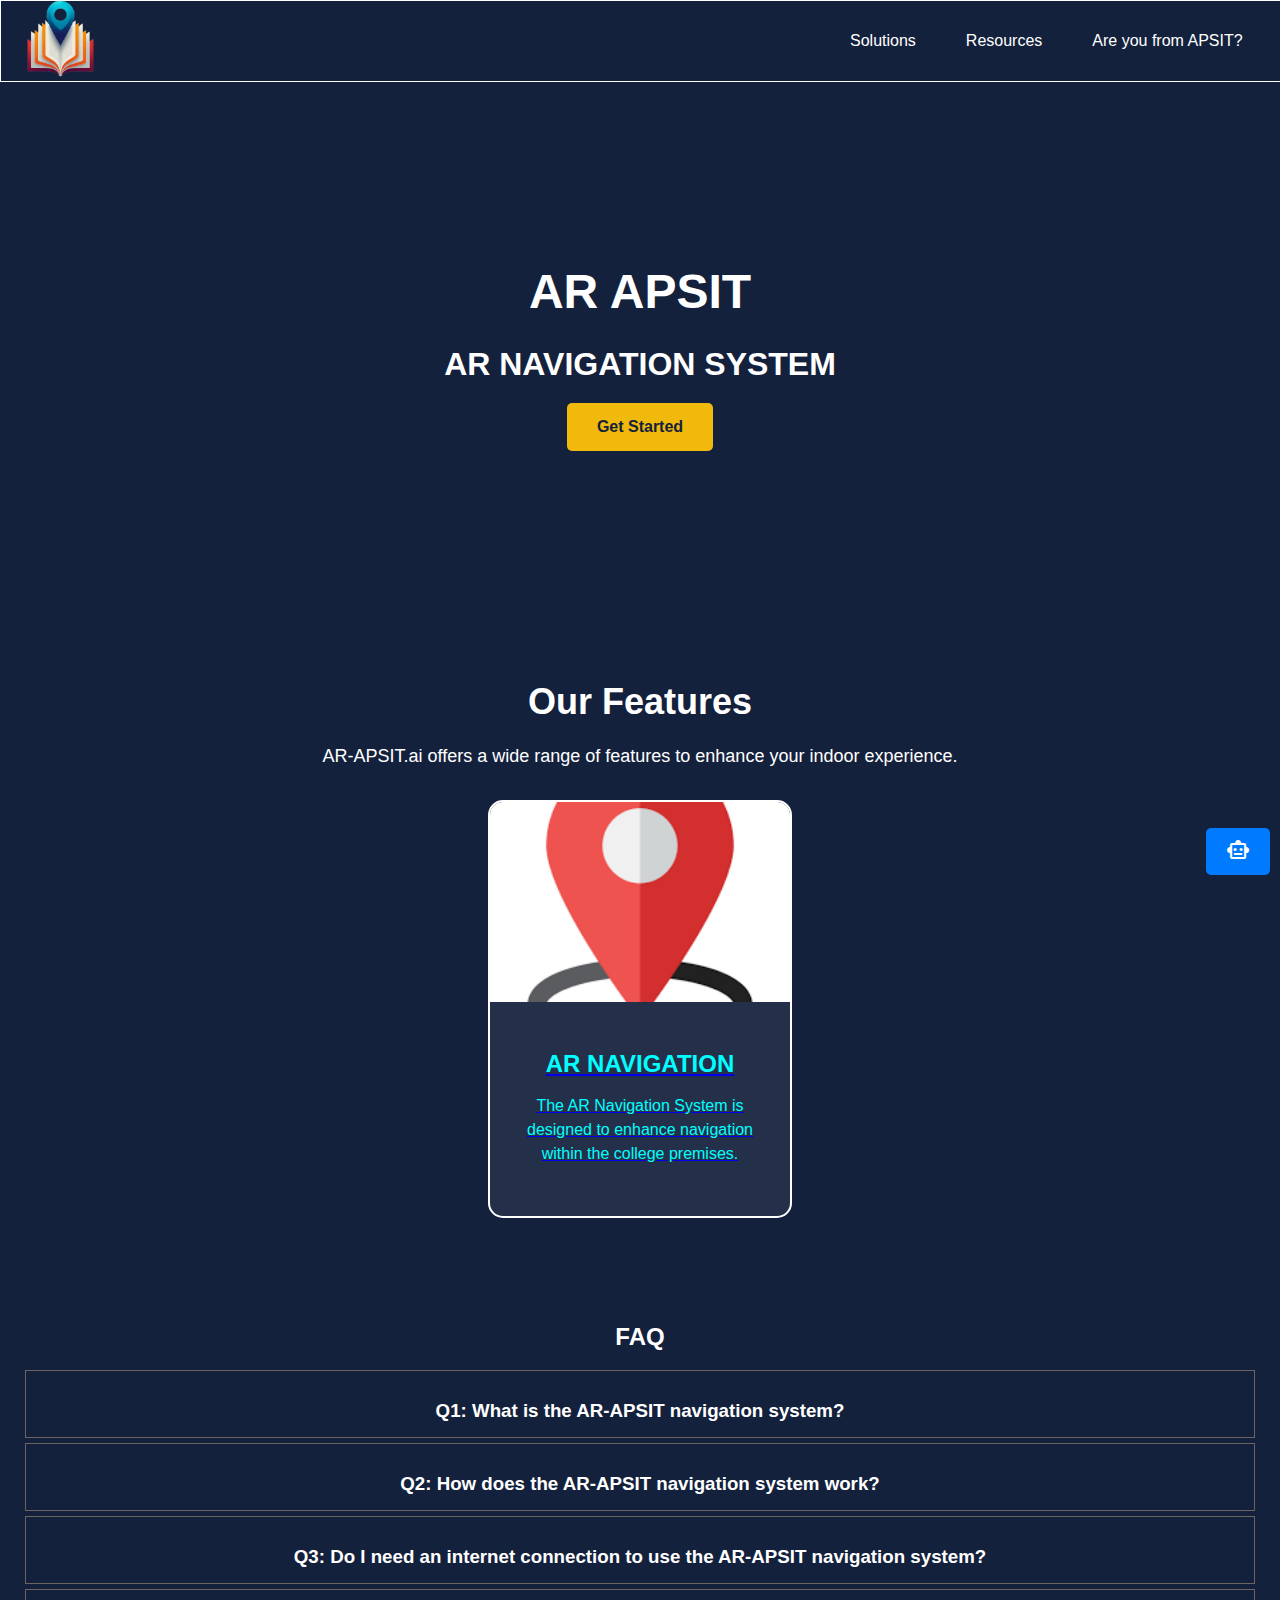
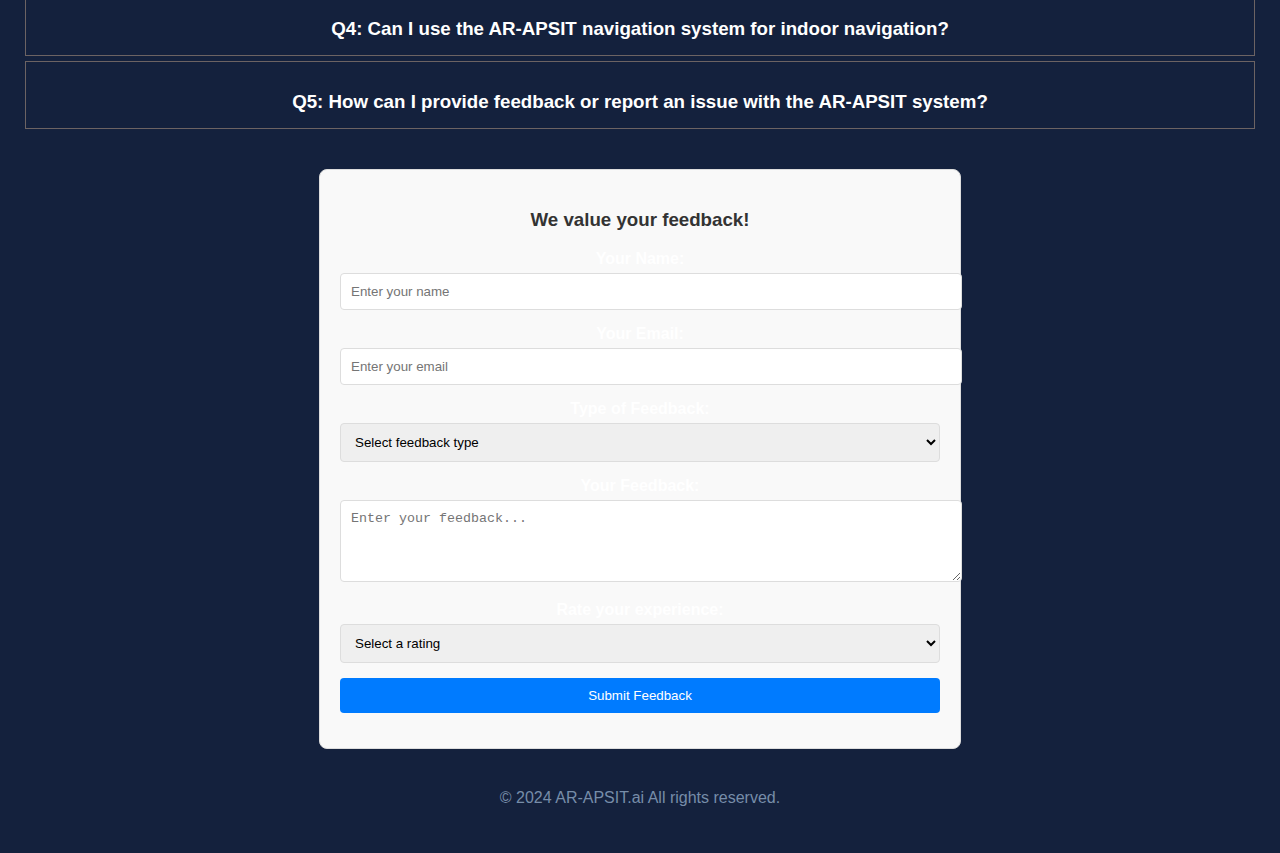
<file: dashboard.html>
<!DOCTYPE html>
<html lang="en">

<head>
  <meta charset="UTF-8">
  <meta name="viewport" content="width=device-width, initial-scale=1.0">
  <title>Dashboard</title>
  <link rel="stylesheet" href="style.css">
  <link rel="stylesheet"
    href="https://fonts.googleapis.com/css2?family=Material+Symbols+Outlined:opsz,wght,FILL,GRAD@24,400,0,0" />
  <script src="https://ajax.googleapis.com/ajax/libs/jquery/3.5.1/jquery.min.js"></script>
</head>

<body>
  <section class="section0">
    <header>
      <div class="logo">
        <a href="/" target="_blank">
          <img src="apsit.png" alt="ailogo" style="cursor: pointer;">
        </a>
      </div>
      <nav>
        <ul class="nav">
          <li>Solutions
            <ul type="none">
              <li><a href="#">Overview</a></li>
              <li><a href="#">IndoorMaps</a></li>
            </ul>
          </li>
          <li>Resources
            <ul type="none">
              <li><a href="#" onclick="scrollToFaq()">FAQ</a></li>
              <li><a href="#">Community</a></li>
              <li><a href="#">Tutorials</a></li>
            </ul>
          </li>
          <li>
            <a href="#" id="logout-btn" style="display: none;" onclick="logout()">Logout</a>
            <a href="/signin.html" id="profile-btn">Are you from APSIT?</a>
          </li>
        </ul>
      </nav>
    </header>


    <section class="section1">
      <h1>AR APSIT</h1>
      <h2>AR NAVIGATION SYSTEM</h2>
      <a href="#" class="button" onclick="scrollToFeatures()">Get Started</a>
    </section>
  </section>

  <section class="section2" id="features">
    <h2>Our Features</h2>
    <p>AR-APSIT.ai offers a wide range of features to enhance your indoor experience.</p>

    <div class="container">
      <!-- AR Navigation feature available to all -->
      <a href="ar://" class="feature-block">
        <div class="feature-image">
          <img src="ar.png" alt="ar">
        </div>
        <div class="feature-details">
          <h3>AR NAVIGATION</h3>
          <p>The AR Navigation System is designed to enhance navigation within the college premises.</p>
        </div>
      </a>

      <!-- APSIT-Wiki link shown only to authenticated users -->
      <div id="wiki-feature" class="feature-block" style="display: none;">
        <a href="https://apsitwiki.onrender.com" target="_blank" id="wiki-link">
          <div class="feature-image">
            <img src="bookicon.png" alt="apsitwiki">
          </div>
          <div class="feature-details">
            <h3>APSIT-WIKI</h3>
            <p>APSITwiki is an online platform dedicated to providing academic resources for APSIT students.</p>
          </div>
        </a>
      </div>
    </div>

    <button id="chatbot-toggler" class="toggle-btn"><span class="material-symbols-outlined">
        smart_toy
      </span></button>

    <div class="chatbot-container" id="chatbot-container" style="display: none;">
      <div class="chat-header">
        <h2>AR ChatBot</h2>
        <span class="close-btn" id="close-btn">&times;</span>
      </div>
      <div class="chat-body">
        <ul id="chatbox" class="chat-messages"></ul>
        <div class="recommended-topics">
          <div class="recommended-header">
            <h4>Recommended Topics</h4>
            <button id="refresh-btn" class="refresh-icon">&#x21bb;</button>
          </div>
          <ul id="recommended-questions">
            <!-- Initial questions will be populated by JavaScript -->
          </ul>
        </div>
      </div>
      <div class="chat-footer">
        <input type="text" id="user-message" placeholder="Ask a question...">
        <button id="send-btn"><span class="material-symbols-outlined">
            send
          </span></button>
      </div>
    </div>
  </section>


  <footer class="footer">
    <div class="faq-container" id="faq">
      <h2 class="wp-block-heading has-text-align-center"><strong>FAQ</strong></h2>
      <div class="faq-item">
        <h3 class="faq-question">Q1: What is the AR-APSIT navigation system?</h3>
        <div class="faq-answer">A1: The AR-APSIT navigation system is an augmented reality solution designed to enhance
          navigation experiences in various environments, including urban areas, indoor spaces, and outdoor settings. It
          provides real-time directions and information overlaid onto the user's view.
        </div>
      </div>
      <div class="faq-item">
        <h3 class="faq-question">Q2: How does the AR-APSIT navigation system work?</h3>
        <div class="faq-answer">A2: The system uses a combination of GPS, sensors, and augmented reality technology to
          provide navigation instructions. Users can view directions on their device screens, which are overlaid onto
          their real-world surroundings.
        </div>
      </div>
      <div class="faq-item">
        <h3 class="faq-question">Q3: Do I need an internet connection to use the AR-APSIT navigation system?</h3>
        <div class="faq-answer">A3: While an internet connection is helpful for real-time data and updates, the system
          can function with pre-downloaded maps and data, allowing offline navigation in limited scenarios.
        </div>
      </div>

      <div class="faq-item">
        <h3 class="faq-question">Q4: Can I use the AR-APSIT navigation system for indoor navigation?</h3>
        <div class="faq-answer">A4: Yes, the AR-APSIT system is designed for both indoor and outdoor navigation,
          utilizing augmented reality to help users find their way in complex indoor environments like malls, airports,
          and museums.
        </div>
      </div>

      <div class="faq-item">
        <h3 class="faq-question">Q5: How can I provide feedback or report an issue with the AR-APSIT system?</h3>
        <div class="faq-answer">A5: Users can provide feedback or report issues through the app's feedback section or by
          contacting customer support directly. We appreciate your input to help improve the system!</div>
      </div>
    </div>

    <!-- Feedback Form at the bottom of the page -->
    <div class="feedback-container">
      <h3>We value your feedback!</h3>
      <form id="feedback-form">
        <div class="form-group">
          <label for="name">Your Name:</label>
          <input type="text" id="name" name="name" placeholder="Enter your name" required>
        </div>
        <div class="form-group">
          <label for="email">Your Email:</label>
          <input type="email" id="email" name="email" placeholder="Enter your email" required>
        </div>
        <div class="form-group">
          <label for="feedback-type">Type of Feedback:</label>
          <select id="feedback-type" name="feedback-type" required>
            <option value="">Select feedback type</option>
            <option value="Suggestion">Suggestion</option>
            <option value="Complaint">Complaint</option>
            <option value="Compliment">Compliment</option>
            <option value="Other">Other</option>
          </select>
        </div>
        <div class="form-group">
          <label for="feedback">Your Feedback:</label>
          <textarea id="feedback" name="feedback" rows="4" placeholder="Enter your feedback..." required></textarea>
        </div>
        <div class="form-group">
          <label for="rating">Rate your experience:</label>
          <select id="rating" name="rating" required>
            <option value="">Select a rating</option>
            <option value="1">1 - Poor</option>
            <option value="2">2 - Fair</option>
            <option value="3">3 - Good</option>
            <option value="4">4 - Very Good</option>
            <option value="5">5 - Excellent</option>
          </select>
        </div>
        <button type="submit" class="submit-btn">Submit Feedback</button>
      </form>
      <div id="feedback-message"></div>
    </div>


    <p>&copy; 2024 AR-APSIT.ai All rights reserved.</p>
  </footer>

  <script>
    // Check if the user is authenticated
    const session = window.localStorage.getItem("session");

    if (session) {
      document.getElementById('wiki-feature').style.display = 'block'; // Show APSIT-Wiki if authenticated
      document.getElementById('logout-btn').style.display = 'block';   // Show logout button
      document.getElementById('profile-btn').style.display = 'none';   // Hide "Are you from APSIT?"
    } else {
      document.getElementById('wiki-feature').style.display = 'none'; // Hide APSIT-Wiki if not authenticated
      document.getElementById('logout-btn').style.display = 'none';   // Hide logout button
      document.getElementById('profile-btn').style.display = 'block'; // Show "Are you from APSIT?"
    }

    // Function to handle logout
    function logout() {
      // Clear the session from local storage
      window.localStorage.removeItem("session");

      // Redirect the user to signin.html
      window.location.href = "/signin.html";
    }

    // Toggle the chatbot visibility
    function toggleChatbot() {
      const chatbox = document.getElementById("chatbox");
      chatbox.style.display = chatbox.style.display === "none" ? "flex" : "none";
    }

    // Smooth scroll to the Features section
    // Smooth scroll to the Features section
    function scrollToFeatures() {
      const featuresSection = document.getElementById("features");
      featuresSection.scrollIntoView({
        behavior: "smooth",
        block: "center",
      });
      // Adjust the scroll position after smooth scrolling
      setTimeout(() => {
        window.scrollBy(0, 0); // You can adjust the offset if necessary
      }, 500); // Delay to match the smooth scrolling duration
    }
    // Smooth scroll to the FAQ section
    function scrollToFaq() {
      const faqSection = document.getElementById("faq");
      faqSection.scrollIntoView({
        behavior: "smooth",
        block: "center",
      });
      // Adjust the scroll position after smooth scrolling
      setTimeout(() => {
        window.scrollBy(0, 75); // Adjust 75 to a higher or lower number as needed
      }, 500); // Delay to match the smooth scrolling duration
    }

    const chatbox = document.getElementById("chatbox");
    const userMessageElement = document.getElementById("user-message");
    const sendBtn = document.getElementById("send-btn");
    const recommendedQuestions = document.getElementById("recommended-questions");
    const chatbotContainer = document.getElementById("chatbot-container");
    const chatbotToggler = document.getElementById("chatbot-toggler");
    const closeBtn = document.getElementById("close-btn");
    const refreshBtn = document.getElementById("refresh-btn");

    const questionsSet = [
      [
        "How to start navigation",
        "nearest restrooms",
        "find the main entrance",

      ],
      [
        "time to reach my destination",
        "way to the cafeteria",
        "shortcut to the library",

      ],
      [
        "is there an elevator nearby",
        "help finding the conference room",
        "landmarks near me",
      ],
    ];

    // Function to render recommended questions
    const renderQuestions = () => {
      recommendedQuestions.innerHTML = "";
      const randomSet =
        questionsSet[Math.floor(Math.random() * questionsSet.length)];
      randomSet.forEach((question) => {
        const listItem = document.createElement("li");
        listItem.textContent = question;
        listItem.addEventListener("click", () => sendMessage(question));
        recommendedQuestions.appendChild(listItem);
      });
    };

    // Function to send a message and receive a response
    const sendMessage = (message) => {
      if (!message) return;

      // Add user's message to chat
      const outgoingChat = document.createElement("li");
      outgoingChat.classList.add("chat", "outgoing");
      outgoingChat.innerHTML = `<p>${message}</p>`;
      chatbox.appendChild(outgoingChat);

      // Simulate bot response
      const incomingChat = document.createElement("li");
      incomingChat.classList.add("chat", "incoming");
      incomingChat.innerHTML = `<p>Let me check that for you...</p>`;
      chatbox.appendChild(incomingChat);

      chatbox.scrollTop = chatbox.scrollHeight;

      // Simulated delay for response
      setTimeout(() => {
        const botResponse = generateBotResponse(message);
        incomingChat.querySelector("p").textContent = botResponse;
      }, 1000);
    };

    // Function to generate bot responses
    const generateBotResponse = (message) => {
      const responses = {
        "start navigation":
          "To start navigation, please enter your current location and your destination.",
        "nearest restrooms":
          "Sure! Please allow me access to your current location, and I'll show you the nearest restrooms.",
        "find the main entrance":
          "The main entrance is marked with a large blue arrow in the AR view. Just follow the arrow to reach the main entrance.",
        "landmarks near me":
          "I can help with that! Let me access your location to show nearby landmarks on your AR view.",
        "time to reach my destination":
          "Based on your current location and the destination, it should take approximately 10 minutes on foot.",
        "shortcut to the library":
          "Yes, there is a shortcut. Follow the highlighted path in your AR view to take the quickest route to the library.",
        "way to the cafeteria":
          "Sure! Follow the green path in your AR view to reach the cafeteria.",
        "help finding the conference room":
          "No problem! Just enter the name or number of the conference room, and I will guide you there.",
        "find a charging station":
          "There are charging stations located throughout the building. Let me show them in your AR view.",
        "is there an elevator nearby":
          "Yes, there's an elevator close to you. Follow the yellow path in your AR view to reach it.",
        // Additional responses can be added as needed
      };
      return (
        responses[message] || "Sorry, I do not have information on that topic."
      );
    };

    // Event listener for send button
    sendBtn.addEventListener("click", () => {
      const userMessage = userMessageElement.value.trim();
      sendMessage(userMessage);
      userMessageElement.value = "";
    });

    // Allow Enter key to send message
    userMessageElement.addEventListener("keypress", (e) => {
      if (e.key === "Enter" && !e.shiftKey) {
        e.preventDefault();
        sendBtn.click();
      }
    });

    // Toggle chatbot display
    chatbotToggler.addEventListener("click", () => {
      chatbotContainer.style.display =
        chatbotContainer.style.display === "none" ? "block" : "none";
    });

    // Close chatbot when close button is clicked
    closeBtn.addEventListener("click", () => {
      chatbotContainer.style.display = "none";
    });

    // Refresh recommended questions when refresh icon is clicked
    refreshBtn.addEventListener("click", renderQuestions);
    // Initial render of questions
    renderQuestions();

    jQuery(document).ready(function () {
      jQuery('.faq-question').click(function () {
        jQuery(this).next('.faq-answer').toggle();
      });
    });

    const feedbackForm = document.getElementById('feedback-form');
    const feedbackMessage = document.getElementById('feedback-message');

    feedbackForm.addEventListener('submit', function (e) {
      e.preventDefault();

      const name = document.getElementById('name').value.trim();
      const email = document.getElementById('email').value.trim();
      const feedbackType = document.getElementById('feedback-type').value;
      const feedbackText = document.getElementById('feedback').value.trim();
      const rating = document.getElementById('rating').value;

      if (name && email && feedbackType && feedbackText && rating) {
        // Simulate form submission
        feedbackMessage.textContent = 'Thank you for your feedback, ' + name + '!';
        feedbackMessage.style.color = 'green';

        // Optionally send the feedback to a server via an API (uncomment to use)
        // submitFeedback(name, email, feedbackType, feedbackText, rating);

        // Reset the form
        feedbackForm.reset();
      } else {
        feedbackMessage.textContent = 'Please fill in all fields!';
        feedbackMessage.style.color = 'red';
      }
    });

    // Function to handle API submission (Optional)
    function submitFeedback(name, email, feedbackType, feedbackText, rating) {
      const data = {
        name: name,
        email: email,
        feedbackType: feedbackType,
        feedback: feedbackText,
        rating: rating
      };

      fetch('/submit-feedback', {
        method: 'POST',
        headers: {
          'Content-Type': 'application/json'
        },
        body: JSON.stringify(data)
      })
        .then(response => response.json())
        .then(data => {
          feedbackMessage.textContent = 'Thank you for your feedback!';
          feedbackMessage.style.color = 'green';
          feedbackForm.reset();
        })
        .catch(error => {
          feedbackMessage.textContent = 'Error submitting feedback. Please try again later.';
          feedbackMessage.style.color = 'red';
        });
    }

  </script>

</body>

</html>
</file>
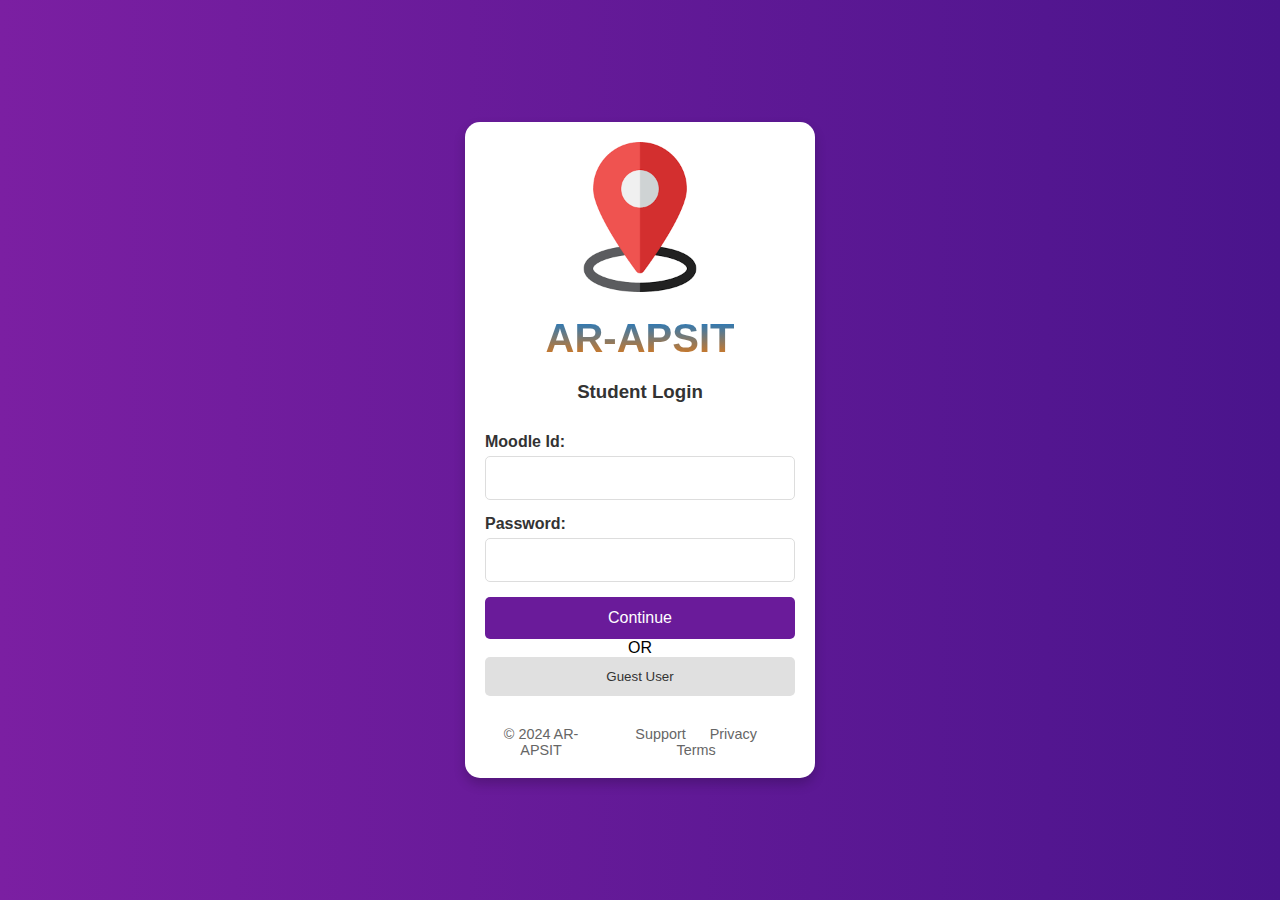
<file: signin.html>
<!DOCTYPE html>
<html lang="en">

<head>
    <meta charset="UTF-8">
    <meta http-equiv="X-UA-Compatible" content="IE=edge">
    <meta name="viewport" content="width=device-width, initial-scale=1.0">
    <link rel="stylesheet" href="signin.css">
    <title>Sign in to AR-APSIT</title>
</head>

<body>
    <div class="container">
        <div class="form-container">
            <img src="ar.png" alt="Logo" class="logo">
            <strong>
                <p id="para">AR-APSIT</p>
            </strong>
            <h3 id="h3">Student Login</h3>

            <form id="signin-form">
                <label for="MoodleId">Moodle Id:</label>
                <input type="text" id="MoodleId" name="MoodleId" required>

                <label for="Password">Password:</label>
                <input type="password" id="Password" name="Password" required>
                <!-- Continue Button for Authenticated User -->
                <button type="submit" class="continue-btn">Continue</button>
                <p>OR</p>

                <!-- Guest User Button -->
                <button type="button" id="guest-user-btn">Guest User</button>

            </form>

            <div id="error-message" style="color: red;"></div> <!-- Error message display -->
        </div>
        <footer>
            <p>&copy; 2024 AR-APSIT</p>
            <div class="footer-links">
                <a href="#">Support</a>
                <a href="#">Privacy</a>
                <a href="#">Terms</a>
            </div>
        </footer>
    </div>

    <script>
        // Add event listener for Guest User button
        document.getElementById('guest-user-btn').addEventListener('click', function () {
            // Redirect to dashboard page as a guest
            window.localStorage.removeItem("session"); // Ensure no session for guest users
            window.location.href = 'dashboard.html'; // Redirect to dashboard
        });

        document.getElementById('signin-form').addEventListener('submit', async function (event) {
            event.preventDefault(); // Prevent default form submission
            console.log('Form is being submitted'); // Debugging log

            // Get values from the form fields
            const MoodleId = document.getElementById('MoodleId').value;
            const Password = document.getElementById('Password').value;

            // Check if both fields are filled
            if (!MoodleId || !Password) {
                console.error('MoodleId or password field is missing in the form.');
                document.getElementById('error-message').innerText = 'Please fill in both fields.';
                return; // Exit the function if fields are missing
            }

            try {
                const response = await fetch('http://localhost:3000/login', {
                    method: 'POST',
                    headers: {
                        'Content-Type': 'application/json'
                    },
                    body: JSON.stringify({ MoodleId, Password }),
                    credentials: 'include' // Important for sending cookies
                });

                const result = await response.json();
                if (result.success) {
                    window.localStorage.setItem("session", true); // Store user session in localStorage
                    window.location.href = '/'; // Redirect on successful login
                } else {
                    console.error(result.message);
                    document.getElementById('error-message').innerText = result.message; // Show error message to the user
                }

            } catch (error) {
                console.error('Error during login:', error);
                document.getElementById('error-message').innerText = 'An error occurred during login. Please try again.'; // General error message
            }
        });
    </script>
</body>

</html>
</file>
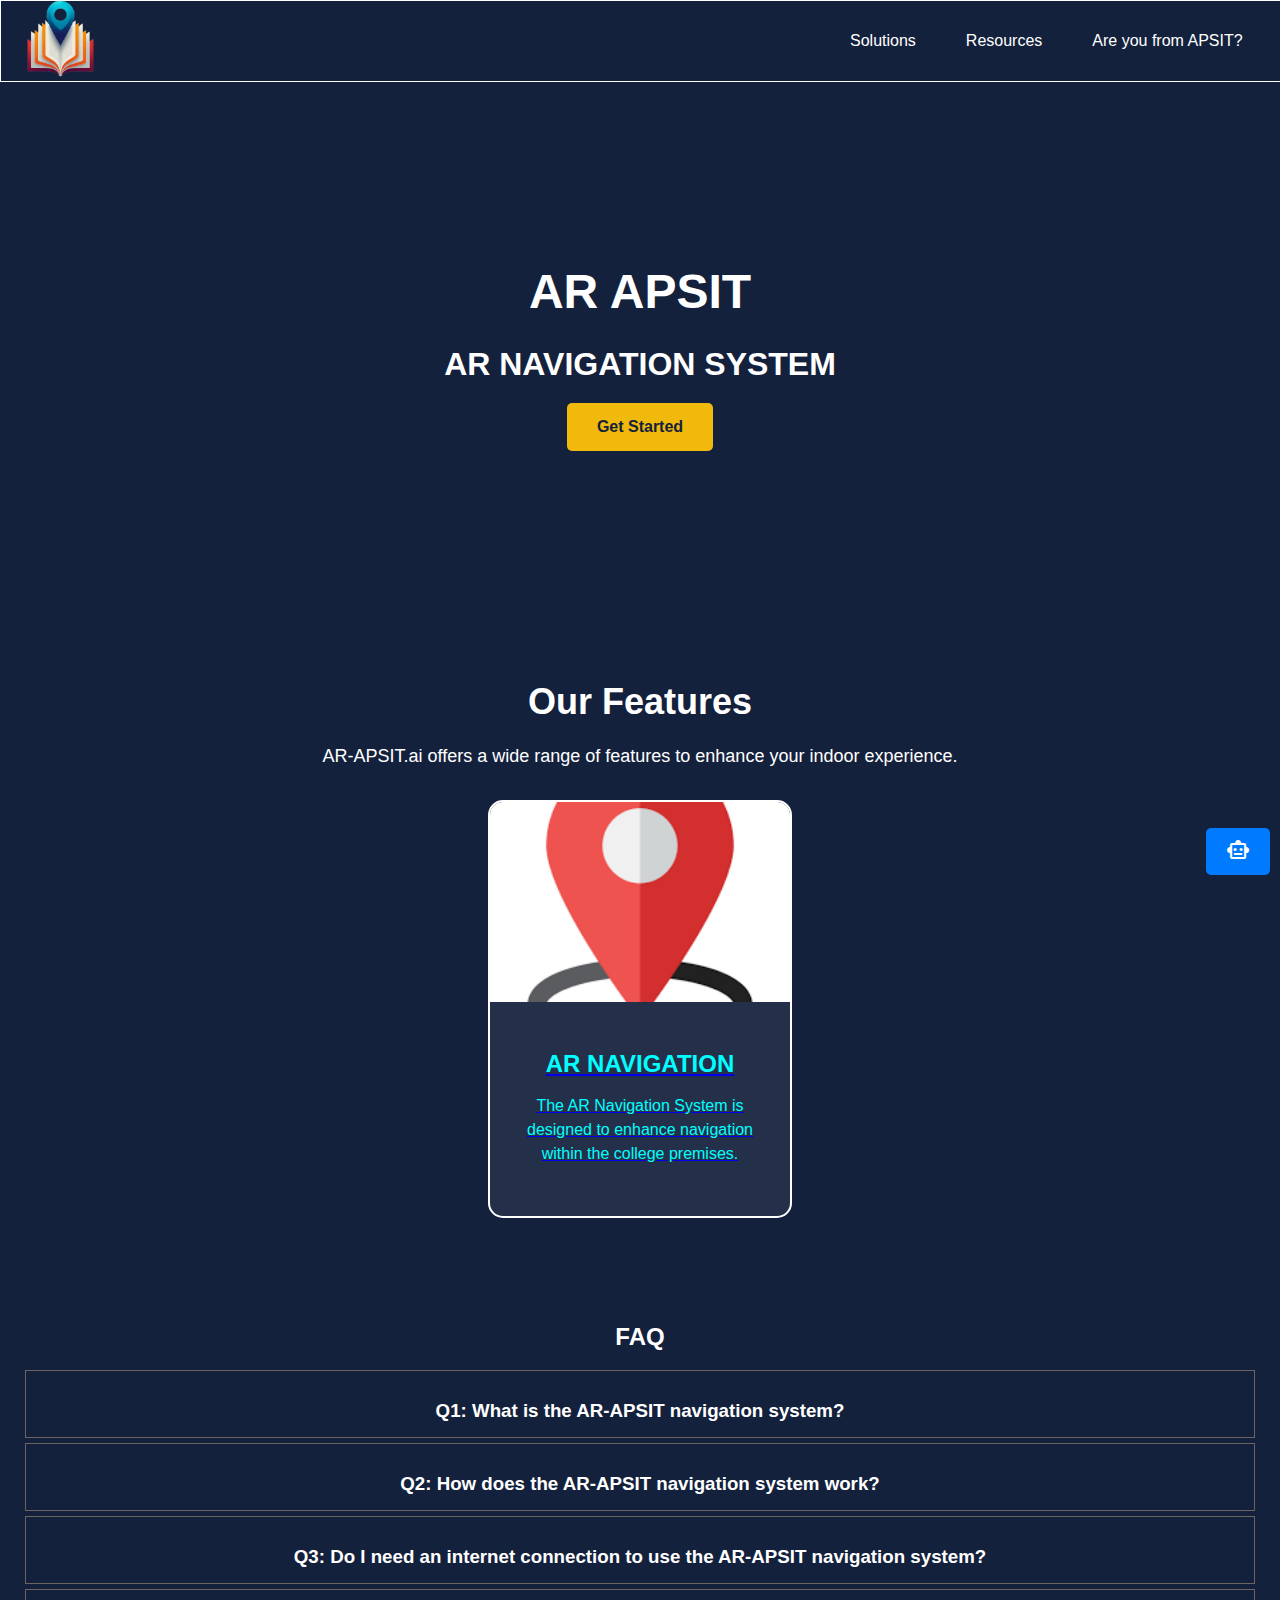
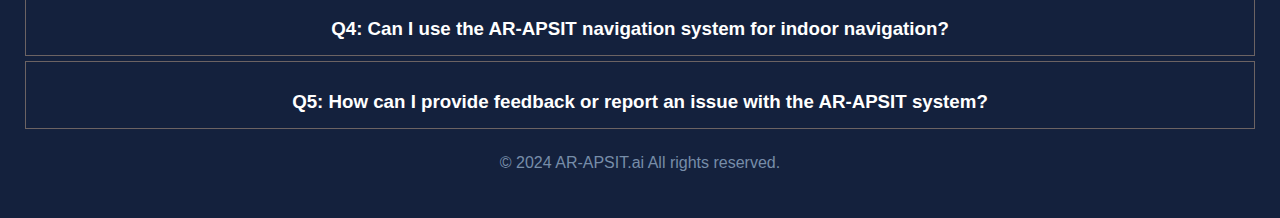
<file: Website/dashboard.html>
<!DOCTYPE html>
<html lang="en">

<head>
  <meta charset="UTF-8">
  <meta name="viewport" content="width=device-width, initial-scale=1.0">
  <title>Dashboard</title>
  <link rel="stylesheet" href="style.css">
  <link rel="stylesheet"
    href="https://fonts.googleapis.com/css2?family=Material+Symbols+Outlined:opsz,wght,FILL,GRAD@24,400,0,0" />
  <script src="https://ajax.googleapis.com/ajax/libs/jquery/3.5.1/jquery.min.js"></script>
</head>

<body>
<section class="section0">
  <header>
    <div class="logo">
      <a href="/" target="_blank">
        <img src="apsit.png" alt="ailogo" style="cursor: pointer;">
      </a>
    </div>
    <nav>
      <ul class="nav">
        <li>Solutions
          <ul type="none">
            <li><a href="#">Overview</a></li>
            <li><a href="#">IndoorMaps</a></li>
          </ul>
        </li>
        <li>Resources
          <ul type="none">
            <li><a href="#" onclick="scrollToFeatures()">FAQ</a></li>
            <li><a href="#">Community</a></li>
            <li><a href="#">Tutorials</a></li>
          </ul>
        </li>
        <li>
          <a href="#" id="logout-btn" style="display: none;" onclick="logout()">Logout</a>
          <a href="/signin.html" id="profile-btn">Are you from APSIT?</a>
        </li>
      </ul>
    </nav>
  </header>


  <section class="section1">
    <h1>AR APSIT</h1>
    <h2>AR NAVIGATION SYSTEM</h2>
    <a href="#" class="button" onclick="scrollToFeatures()">Get Started</a>
  </section>
</section>

  <section class="section2" id="features" >
    <h2>Our Features</h2>
    <p>AR-APSIT.ai offers a wide range of features to enhance your indoor experience.</p>

    <div class="container">
      <!-- AR Navigation feature available to all -->
      <a href="https://didfu.github.io" target="_blank" class="feature-block">
        <div class="feature-image">
          <img src="ar.png" alt="ar">
        </div>
        <div class="feature-details">
          <h3>AR NAVIGATION</h3>
          <p>The AR Navigation System is designed to enhance navigation within the college premises.</p>
        </div>
      </a>

      <!-- APSIT-Wiki link shown only to authenticated users -->
      <div id="wiki-feature" class="feature-block" style="display: none;">
        <a href="https://apsitwiki.onrender.com" target="_blank" id="wiki-link">
          <div class="feature-image">
            <img src="bookicon.png" alt="apsitwiki">
          </div>
          <div class="feature-details">
            <h3>APSIT-WIKI</h3>
            <p>APSITwiki is an online platform dedicated to providing academic resources for APSIT students.</p>
          </div>
        </a>
      </div>
    </div>

    <button id="chatbot-toggler" class="toggle-btn"><span class="material-symbols-outlined">
        smart_toy
      </span></button>

    <div class="chatbot-container" id="chatbot-container" style="display: none;">
      <div class="chat-header">
        <h2>AR ChatBot</h2>
        <span class="close-btn" id="close-btn">&times;</span>
      </div>
      <div class="chat-body">
        <ul id="chatbox" class="chat-messages"></ul>
        <div class="recommended-topics">
          <div class="recommended-header">
            <h4>Recommended Topics</h4>
            <button id="refresh-btn" class="refresh-icon">&#x21bb;</button>
          </div>
          <ul id="recommended-questions">
            <!-- Initial questions will be populated by JavaScript -->
          </ul>
        </div>
      </div>
      <div class="chat-footer">
        <input type="text" id="user-message" placeholder="Ask a question...">
        <button id="send-btn"><span class="material-symbols-outlined">
            send
          </span></button>
      </div>
    </div>
  </section>


  <footer class="footer" id="faq">
    <div class="faq-container">
      <h2 class="wp-block-heading has-text-align-center"><strong>FAQ</strong></h2>
      <div class="faq-item">
        <h3 class="faq-question">Q1: What is the AR-APSIT navigation system?</h3>
        <div class="faq-answer">A1: The AR-APSIT navigation system is an augmented reality solution designed to enhance
          navigation experiences in various environments, including urban areas, indoor spaces, and outdoor settings. It
          provides real-time directions and information overlaid onto the user's view.
        </div>
      </div>
      <div class="faq-item">
        <h3 class="faq-question">Q2: How does the AR-APSIT navigation system work?</h3>
        <div class="faq-answer">A2: The system uses a combination of GPS, sensors, and augmented reality technology to
          provide navigation instructions. Users can view directions on their device screens, which are overlaid onto
          their real-world surroundings.
        </div>
      </div>
      <div class="faq-item">
        <h3 class="faq-question">Q3: Do I need an internet connection to use the AR-APSIT navigation system?</h3>
        <div class="faq-answer">A3: While an internet connection is helpful for real-time data and updates, the system
          can function with pre-downloaded maps and data, allowing offline navigation in limited scenarios.
        </div>
      </div>

      <div class="faq-item">
        <h3 class="faq-question">Q4: Can I use the AR-APSIT navigation system for indoor navigation?</h3>
        <div class="faq-answer">A4: Yes, the AR-APSIT system is designed for both indoor and outdoor navigation,
          utilizing augmented reality to help users find their way in complex indoor environments like malls, airports,
          and museums.
        </div>
      </div>

      <div class="faq-item">
        <h3 class="faq-question">Q5: How can I provide feedback or report an issue with the AR-APSIT system?</h3>
        <div class="faq-answer">A5: Users can provide feedback or report issues through the app's feedback section or by
          contacting customer support directly. We appreciate your input to help improve the system!</div>
      </div>

    </div>
    <p>&copy; 2024 AR-APSIT.ai All rights reserved.</p>
  </footer>

  <script>
    // Check if the user is authenticated
    const session = window.localStorage.getItem("session");

    if (session) {
      document.getElementById('wiki-feature').style.display = 'block'; // Show APSIT-Wiki if authenticated
      document.getElementById('logout-btn').style.display = 'block';   // Show logout button
      document.getElementById('profile-btn').style.display = 'none';   // Hide "Are you from APSIT?"
    } else {
      document.getElementById('wiki-feature').style.display = 'none'; // Hide APSIT-Wiki if not authenticated
      document.getElementById('logout-btn').style.display = 'none';   // Hide logout button
      document.getElementById('profile-btn').style.display = 'block'; // Show "Are you from APSIT?"
    }

    // Function to handle logout
    function logout() {
      // Clear the session from local storage
      window.localStorage.removeItem("session");

      // Redirect the user to signin.html
      window.location.href = "../Website/signin.html";
    }

    // Toggle the chatbot visibility
    function toggleChatbot() {
      const chatbox = document.getElementById("chatbox");
      chatbox.style.display = chatbox.style.display === "none" ? "flex" : "none";
    }

    // Smooth scroll to the Features section
    function scrollToFeatures() {
      const featuresSection = document.getElementById("features");
      featuresSection.scrollIntoView({
        behavior: "smooth",
        block: "center",
      });

        // Add a slight delay before adjusting the scroll to ensure scrollIntoView completes
        setTimeout(() => {
          // Adjust the scroll position by adding an offset (positive value scrolls down more)
          window.scrollBy(0, 75); // Adjust 75 to a higher or lower number as needed
        }, 500); // Delay to match the smooth scrolling duration
      }


      const chatbox = document.getElementById("chatbox");
      const userMessageElement = document.getElementById("user-message");
      const sendBtn = document.getElementById("send-btn");
      const recommendedQuestions = document.getElementById("recommended-questions");
      const chatbotContainer = document.getElementById("chatbot-container");
      const chatbotToggler = document.getElementById("chatbot-toggler");
      const closeBtn = document.getElementById("close-btn");
      const refreshBtn = document.getElementById("refresh-btn");

      const questionsSet = [
        [
          "How to start navigation",
          "nearest restrooms",
          "find the main entrance",

        ],
        [
          "time to reach my destination",
          "way to the cafeteria",
          "shortcut to the library",

        ],
        [
          "is there an elevator nearby",
          "help finding the conference room",
          "landmarks near me",
        ],
      ];

      // Function to render recommended questions
      const renderQuestions = () => {
        recommendedQuestions.innerHTML = "";
        const randomSet =
          questionsSet[Math.floor(Math.random() * questionsSet.length)];
        randomSet.forEach((question) => {
          const listItem = document.createElement("li");
          listItem.textContent = question;
          listItem.addEventListener("click", () => sendMessage(question));
          recommendedQuestions.appendChild(listItem);
        });
      };

      // Function to send a message and receive a response
      const sendMessage = (message) => {
        if (!message) return;

        // Add user's message to chat
        const outgoingChat = document.createElement("li");
        outgoingChat.classList.add("chat", "outgoing");
        outgoingChat.innerHTML = `<p>${message}</p>`;
        chatbox.appendChild(outgoingChat);

        // Simulate bot response
        const incomingChat = document.createElement("li");
        incomingChat.classList.add("chat", "incoming");
        incomingChat.innerHTML = `<p>Let me check that for you...</p>`;
        chatbox.appendChild(incomingChat);

        chatbox.scrollTop = chatbox.scrollHeight;

        // Simulated delay for response
        setTimeout(() => {
          const botResponse = generateBotResponse(message);
          incomingChat.querySelector("p").textContent = botResponse;
        }, 1000);
      };

      // Function to generate bot responses
      const generateBotResponse = (message) => {
        const responses = {
          "start navigation":
            "To start navigation, please enter your current location and your destination.",
          "nearest restrooms":
            "Sure! Please allow me access to your current location, and I'll show you the nearest restrooms.",
          "find the main entrance":
            "The main entrance is marked with a large blue arrow in the AR view. Just follow the arrow to reach the main entrance.",
          "landmarks near me":
            "I can help with that! Let me access your location to show nearby landmarks on your AR view.",
          "time to reach my destination":
            "Based on your current location and the destination, it should take approximately 10 minutes on foot.",
          "shortcut to the library":
            "Yes, there is a shortcut. Follow the highlighted path in your AR view to take the quickest route to the library.",
          "way to the cafeteria":
            "Sure! Follow the green path in your AR view to reach the cafeteria.",
          "help finding the conference room":
            "No problem! Just enter the name or number of the conference room, and I will guide you there.",
          "find a charging station":
            "There are charging stations located throughout the building. Let me show them in your AR view.",
          "is there an elevator nearby":
            "Yes, there's an elevator close to you. Follow the yellow path in your AR view to reach it.",
          // Additional responses can be added as needed
        };
        return (
          responses[message] || "Sorry, I do not have information on that topic."
        );
      };

      // Event listener for send button
      sendBtn.addEventListener("click", () => {
        const userMessage = userMessageElement.value.trim();
        sendMessage(userMessage);
        userMessageElement.value = "";
      });

      // Allow Enter key to send message
      userMessageElement.addEventListener("keypress", (e) => {
        if (e.key === "Enter" && !e.shiftKey) {
          e.preventDefault();
          sendBtn.click();
        }
      });

      // Toggle chatbot display
      chatbotToggler.addEventListener("click", () => {
        chatbotContainer.style.display =
          chatbotContainer.style.display === "none" ? "block" : "none";
      });

      // Close chatbot when close button is clicked
      closeBtn.addEventListener("click", () => {
        chatbotContainer.style.display = "none";
      });

      // Refresh recommended questions when refresh icon is clicked
      refreshBtn.addEventListener("click", renderQuestions);
      // Initial render of questions
      renderQuestions();

      jQuery(document).ready(function() {
        jQuery('.faq-question').click(function() {
          jQuery(this).next('.faq-answer').toggle();
        });
      });
    
  </script>

</body>

</html>
</file>
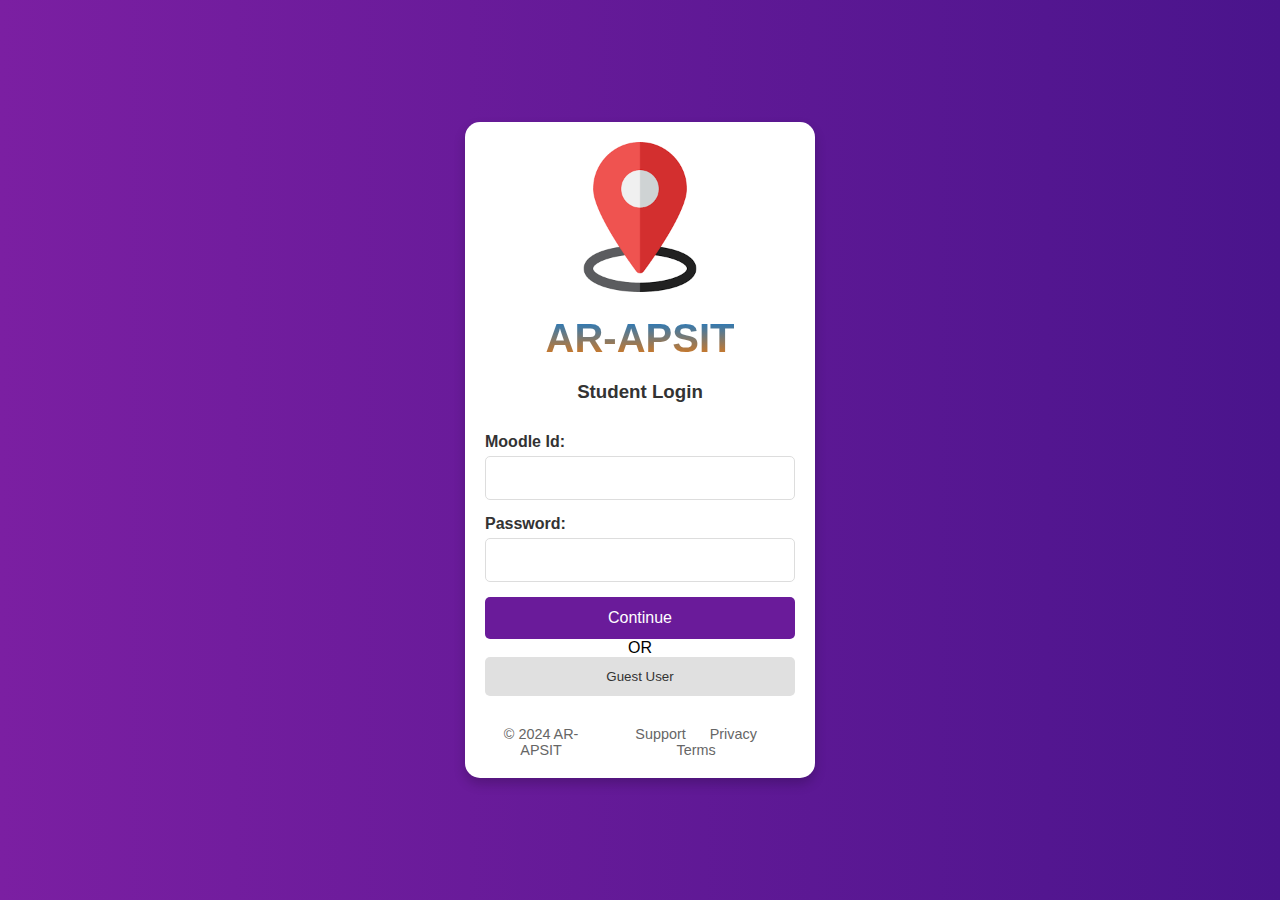
<file: Website/signin.html>
<!DOCTYPE html>
<html lang="en">

<head>
    <meta charset="UTF-8">
    <meta http-equiv="X-UA-Compatible" content="IE=edge">
    <meta name="viewport" content="width=device-width, initial-scale=1.0">
    <link rel="stylesheet" href="signin.css">
    <title>Sign in to AR-APSIT</title>
</head>

<body>
    <div class="container">
        <div class="form-container">
            <img src="ar.png" alt="Logo" class="logo">
            <strong>
                <p id="para">AR-APSIT</p>
            </strong>
            <h3 id="h3">Student Login</h3>

            <form id="signin-form">
                <label for="MoodleId">Moodle Id:</label>
                <input type="text" id="MoodleId" name="MoodleId" required>

                <label for="Password">Password:</label>
                <input type="password" id="Password" name="Password" required>
                <!-- Continue Button for Authenticated User -->
                <button type="submit" class="continue-btn">Continue</button>
                <p>OR</p>

                <!-- Guest User Button -->
                <button type="button" id="guest-user-btn">Guest User</button>
                
            </form>

            <div id="error-message" style="color: red;"></div> <!-- Error message display -->
        </div>
        <footer>
            <p>&copy; 2024 AR-APSIT</p>
            <div class="footer-links">
                <a href="#">Support</a>
                <a href="#">Privacy</a>
                <a href="#">Terms</a>
            </div>
        </footer>
    </div>

    <script>
        // Add event listener for Guest User button
        document.getElementById('guest-user-btn').addEventListener('click', function () {
            // Redirect to dashboard page as a guest
            window.localStorage.removeItem("session"); // Ensure no session for guest users
            window.location.href = '../Website/dashboard.html'; // Redirect to dashboard
        });

        document.getElementById('signin-form').addEventListener('submit', async function (event) {
            event.preventDefault(); // Prevent default form submission
            console.log('Form is being submitted'); // Debugging log

            // Get values from the form fields
            const MoodleId = document.getElementById('MoodleId').value;
            const Password = document.getElementById('Password').value;

            // Check if both fields are filled
            if (!MoodleId || !Password) {
                console.error('MoodleId or password field is missing in the form.');
                return; // Exit the function if fields are missing
            }

            try {
                const response = await fetch('http://localhost:3000/login', {
                    method: 'POST',
                    headers: {
                        'Content-Type': 'application/json'
                    },
                    body: JSON.stringify({ MoodleId, Password }),
                    credentials: 'include' // Important for sending cookies
                });

                const result = await response.json();
                if (result.success) {
                    window.localStorage.setItem("session", true); // Store user session in localStorage
                    window.location.href = '/'; // Redirect on successful login
                } else {
                    console.error(result.message);
                    alert(result.message); // Show error message to the user
                }

            } catch (error) {
                console.error('Error during login:', error);
            }
        });
    </script>
</body>

</html>
</file>
<file: style.css>
body {
  font-family: sans-serif;
  margin: 0;
  padding: 0;
  background-color: #14213d;
  color: white;
}

header {
  padding: 0;
  height: 80px;
  width:100%;
  background-color: #14213d;
  display: flex;
  justify-content: space-between;
  align-items: center;
  border: 1px solid white;
}

.logo {
  display: flex;
  align-items: center;
  font-size: 30px;
}

.logo img {
  margin-left: 20px;
  width: 80px;

}

.nav {
  display: flex;
  gap: 50px;
  list-style: none;
  margin: 0;
  padding: 0;
  margin-right: 3vw;
}

.nav li {
  position: relative;
}

nav li:hover{
  color: #f0b90b;
}

.nav li a {
  text-decoration: none;
  color: white;
  display: flex;
  align-items: center;
}

.nav li a:hover {
  color: #f0b90b;
}

.nav li ul {
  display: none;
  position: absolute;
  top: 100%;
  left: 0;
  padding: 10px 0;
  border-radius: 5px;
  width: 100px;
  background-color: white;
  text-align: center;
  z-index: 10;
}

.nav li:hover ul {
  display: block;
}

.nav li ul li {
  padding: 10px 15px;
}

.nav li ul li a {
  color: black;
}

.nav li ul li a:hover {
  color: #f0b90b;
}

.sidebar {
  position: fixed;
  top: 0;
  right: -300px; /* Initially hidden off-screen */
  width: 300px;
  height: 100vh;
  box-shadow: -2px 0 5px rgba(0, 0, 0, 0.5);
  transition: right 0.3s ease;
  z-index: 1000;
  color: #fff;
  background-color: #14213d;
  overflow-y: auto; 
}

.sidebar-header {
  padding: 20px;
  display: flex;
  justify-content: space-between;
  align-items: center;
  border-bottom: 1px solid rgba(255, 255, 255, 0.1);
}

#close-btn {
  background: none;
  border: none;
  color: #fff;
  font-size: 20px;
  cursor: pointer;
}

.profile-info {
  text-align: center;
  margin-top: 10px;
}

.profile-img {
  border-radius: 50%;
  width: 60px;
  height: 60px;
  margin-bottom: 10px;
  border: 2px solid #fff; 
}

.sidebar-menu {
  list-style: none;
  padding: 0;
  margin: 0;
}

.sidebar-menu li {
  padding: 15px 20px;
  border-bottom: 1px solid #444;
}

.sidebar-menu li a {
  color: #fff;
  text-decoration: none;
  display: block;
  font-size: 16px;
}

.sidebar-menu li a:hover {
  background-color: #444;
  border-radius: 5px;
}

/* Open sidebar state */
.sidebar.open {
  right: 0;
}

.section1 {
  padding: 150px 0;
  text-align: center;
}

.section1 h1 {
  font-size: 48px;
  font-weight: bold;
  margin-bottom: 20px;
}

.section1 h2 {
  font-size: 32px;
  margin-bottom: 20px;
}

.section1 p {
  font-size: 18px;
  line-height: 1.5;
  margin-bottom: 30px;
}

.button {
  display: inline-block;
  padding: 15px 30px;
  background-color: #f0b90b;
  color: #14213d;
  text-decoration: none;
  border-radius: 5px;
  font-weight: bold;
  transition: background-color 0.3s ease;
}

.button:hover {
  background-color: #ffc107;
}

.section2 {
  text-align: center;
  padding: 50px 0;
}

.section2 h2 {
  font-size: 36px;
  font-weight: bold;
  margin-bottom: 20px;
}

.section2 p {
  font-size: 18px;
  line-height: 1.5;
  margin-bottom: 30px;
}

.container {
  display: flex;
  flex-wrap: wrap;
  justify-content: center;
  gap: 30px;
}

.feature-block {
  text-align: center;
  border: 2px solid white;
  border-radius: 15px;
  overflow: hidden;
  flex-basis: 300px;
  width: 300px;
  transition: transform 0.3s ease;
  background-color: #ffffff12;
}

.feature-block:hover {
  transform: translateY(-10px);
}

.feature-image img {
  width: 100%;
  height: 200px;
  object-fit: cover;
}

.feature-details {
  padding: 20px;
  color: aqua;
}

.feature-details h3 {
  font-size: 24px;
  margin-bottom: 10px;
}

.feature-details p {
  font-size: 16px;
  line-height: 1.5;
}

.section3 {
  display: flex;
  align-items: center;
  justify-content: center;
  margin-top: 150px;
}

.section3 img {
  margin-left: 50px;
  border-radius: 10px;
}

.section3 div {
  font-size: 25px;
  margin-left: 50px;
}



.footer {
  padding: 30px 0;
  background-color: #14213d;
  text-align: center;
}

.footer p {
  color: #778da9;
}

#login {
  background-color: white;
  color: black;
  border: 2px solid white;
  border-radius: 10px;
  padding: 5px 15px;
  margin-right: 10px;
  text-decoration: none;
}

#login:hover {
  color: #f0b90b;
}


.toggle-btn {
  padding: 10px 20px;
  background-color: #007bff;
  color: #fff;
  border: none;
  border-radius: 5px;
  cursor: pointer;
  position: fixed;
  bottom: 25px;
  right: 10px;
}

.toggle-btn:hover {
  background-color: #0056b3;
}

.chatbot-container {
  width: 350px;
  border: 1px solid #ddd;
  border-radius: 8px;
  overflow: hidden;
  box-shadow: 0 0 10px rgba(0, 0, 0, 0.1);
  cursor: pointer;
  position: fixed;
  bottom: 25px;
  right: 80px;
}

.chat-header {
  background-color: #007bff;
  color: #fff;
  padding: 10px;
  display: flex;
  justify-content: space-between;
  align-items: center;
}

.close-btn {
  cursor: pointer;
  font-size: 20px;
}

.chat-body {
  background-color: #fff;
  height: 300px;
  overflow-y: auto;
  padding: 10px;
}

.chat-messages {
  list-style: none;
  padding: 0;
  margin: 0;
  color:black
}

.chat {
  display: flex;
  margin-bottom: 10px;
}

.outgoing {
  justify-content: flex-end;
}

.outgoing p {
  background-color: #007bff;
  color: #fff;
  padding: 8px 12px;
  border-radius: 8px;
  max-width: 70%;
}

.incoming {
  justify-content: flex-start;
}

.incoming p {
  background-color: #f0f0f0;
  padding: 8px 12px;
  border-radius: 8px;
  max-width: 70%;
}

.recommended-topics {
  margin-top: 10px;
}

.recommended-header {
  display: flex;
  justify-content: space-between;
  align-items: center;
  color:black;
}

.refresh-icon {
  cursor: pointer;
  background: none;
  border: none;
  font-size: 18px;
  color: #007bff;
  padding: 0;
}

.refresh-icon:hover {
  color: #0056b3;
}

#recommended-questions {
  list-style: none;
  padding: 0;
  margin: 5px 0 0;
  color: black;;
}

#recommended-questions li {
  padding: 8px;
  margin: 5px 0;
  cursor: pointer;
  background-color: #f9f9f9;
  border: 1px solid #ddd;
  border-radius: 4px;
  display: flex;
  justify-content: space-between;
  align-items: center;
}

#recommended-questions li:hover {
  background-color: #e9ecef;
}

.chat-footer {
  display: flex;
  padding: 10px;
  border-top: 1px solid #ddd;
}

#user-message {
  flex: 1;
  padding: 8px;
  border: 1px solid #ddd;
  border-radius: 4px;
  margin-right: 5px;
}

#send-btn {
  padding: 8px 12px;
  background-color: #007bff;
  color: #fff;
  border: none;
  border-radius: 4px;
  cursor: pointer;
}

#send-btn:hover {
  background-color: #0056b3;
}

/* faq css */
.faq-container {
  margin: 20px;
}

.faq-item {
  border: 1px solid #ccc;
  padding: 10px;
  margin-bottom: 10px;
}

.faq-question {
  margin-bottom: 5px;
}

.faq-answer {
  display: none;
}


.faq-container {
  margin: 25px;
}

.faq-item {
  border: 1px solid #6c6363;
  padding: 10px;
  margin-bottom: 5px;
}

.faq-question {
  margin-bottom: 5px;
}

.faq-answer {
  display: none;
}

.feedback-container {
  background-color: #f9f9f9;
  padding: 20px;
  border: 1px solid #ddd;
  border-radius: 8px;
  max-width: 600px;
  margin: 40px auto;
}

.feedback-container h3 {
  text-align: center;
  color: #333;
}

.form-group {
  margin-bottom: 15px;
}

.form-group label {
  display: block;
  margin-bottom: 5px;
  font-weight: bold;
}

input[type="text"], input[type="email"], textarea, select {
  width: 100%;
  padding: 10px;
  border: 1px solid #ddd;
  border-radius: 4px;
}

textarea {
  resize: vertical;
}

.submit-btn {
  background-color: #007bff;
  color: white;
  padding: 10px 15px;
  border: none;
  border-radius: 4px;
  cursor: pointer;
  width: 100%;
}

.submit-btn:hover {
  background-color: #0056b3;
}

#feedback-message {
  margin-top: 15px;
  font-size: 16px;
  text-align: center;
  color: green;
}
</file>
<file: signin.css>
* {
    box-sizing: border-box;
    margin: 0;
    padding: 0;
    font-family: Arial, sans-serif;
}

body {
    display: flex;
    justify-content: center;
    align-items: center;
    height: 100vh;
    overflow: hidden;
    background: linear-gradient(to right, #7b1fa2, #4a148c);
    position: relative;
}

.container {
    width: 350px;
    padding: 20px;
    background-color: white;
    border-radius: 15px;
    box-shadow: 0 6px 12px rgba(0, 0, 0, 0.2);
    text-align: center;
    animation: fadeIn 0.5s ease;
}

@keyframes fadeIn {
    from {
        opacity: 0;
        transform: translateY(-20px);
    }
    to {
        opacity: 1;
        transform: translateY(0);
    }
}

.form-container {
    text-align: center;
}

.logo {
    width: 150px;
    margin-bottom: 20px;
}

#para {
    font-size: 2.5rem;
    font-weight: bolder;
    background: -webkit-linear-gradient(#0b7ad5, #f17807);
    -webkit-background-clip: text;
    -webkit-text-fill-color: transparent;
    margin-bottom: 20px;
    color: #333333;
}

#h3 {
    margin-bottom: 30px;
    color: #333333;
    font-weight: 600;
}

form {
    display: flex;
    flex-direction: column;
}

form label {
    text-align: left;
    margin-bottom: 5px;
    font-weight: bold;
    color: #333;
}

form input {
    width: 100%;
    padding: 12px;
    margin-bottom: 15px;
    border: 1px solid #dddddd;
    border-radius: 5px;
    font-size: 1rem;
    transition: border 0.3s;
}

form input:focus {
    border: 1px solid #7b1fa2;
    outline: none;
}

.continue-btn {
    width: 100%;
    padding: 12px;
    border: none;
    border-radius: 5px;
    background-color: #6a1b9a;
    color: #ffffff;
    font-size: 1rem;
    cursor: pointer;
    transition: background-color 0.3s, transform 0.3s;
}

.continue-btn:hover {
    background-color: #8e24aa;
    transform: translateY(-2px);
}

#guest-user-btn {
    background-color: #e0e0e0;
    color: #333;
    border: none;
    border-radius: 5px;
    padding: 12px;
    cursor: pointer;
    transition: background-color 0.3s, transform 0.3s;
}

#guest-user-btn:hover {
    background-color: #bdbdbd;
    transform: translateY(-2px);
}

footer {
    margin-top: 30px;
    font-size: 0.9rem;
    color: #666666;
    display: flex;
    justify-content: space-between;
    align-items: center;
}

.footer-links a {
    margin: 0 10px;
    text-decoration: none;
    color: #666666;
    transition: color 0.3s;
}

.footer-links a:hover {
    color: #7b1fa2;
}

/* Background Animation */
@keyframes backgroundAnimation {
    0% {
        background-color: #7b1fa2;
    }
    50% {
        background-color: #4a148c;
    }
    100% {
        background-color: #7b1fa2;
    }
}

body::before {
    content: '';
    position: absolute;
    top: 0;
    left: 0;
    width: 100%;
    height: 100%;
    background: linear-gradient(to right, #7b1fa2, #4a148c);
    animation: backgroundAnimation 8s ease infinite;
    z-index: -1;
}
</file>
<file: Website/style.css>
body {
  font-family: sans-serif;
  margin: 0;
  padding: 0;
  background-color: #14213d;
  color: white;
}

header {
  padding: 0;
  height: 80px;
  width:100%;
  background-color: #14213d;
  display: flex;
  justify-content: space-between;
  align-items: center;
  border: 1px solid white;
}

.logo {
  display: flex;
  align-items: center;
  font-size: 30px;
}

.logo img {
  margin-left: 20px;
  width: 80px;

}

.nav {
  display: flex;
  gap: 50px;
  list-style: none;
  margin: 0;
  padding: 0;
  margin-right: 3vw;
}

.nav li {
  position: relative;
}

nav li:hover{
  color: #f0b90b;
}

.nav li a {
  text-decoration: none;
  color: white;
  display: flex;
  align-items: center;
}

.nav li a:hover {
  color: #f0b90b;
}

.nav li ul {
  display: none;
  position: absolute;
  top: 100%;
  left: 0;
  padding: 10px 0;
  border-radius: 5px;
  width: 100px;
  background-color: white;
  text-align: center;
  z-index: 10;
}

.nav li:hover ul {
  display: block;
}

.nav li ul li {
  padding: 10px 15px;
}

.nav li ul li a {
  color: black;
}

.nav li ul li a:hover {
  color: #f0b90b;
}

.sidebar {
  position: fixed;
  top: 0;
  right: -300px; /* Initially hidden off-screen */
  width: 300px;
  height: 100vh;
  box-shadow: -2px 0 5px rgba(0, 0, 0, 0.5);
  transition: right 0.3s ease;
  z-index: 1000;
  color: #fff;
  background-color: #14213d;
  overflow-y: auto; 
}

.sidebar-header {
  padding: 20px;
  display: flex;
  justify-content: space-between;
  align-items: center;
  border-bottom: 1px solid rgba(255, 255, 255, 0.1);
}

#close-btn {
  background: none;
  border: none;
  color: #fff;
  font-size: 20px;
  cursor: pointer;
}

.profile-info {
  text-align: center;
  margin-top: 10px;
}

.profile-img {
  border-radius: 50%;
  width: 60px;
  height: 60px;
  margin-bottom: 10px;
  border: 2px solid #fff; 
}

.sidebar-menu {
  list-style: none;
  padding: 0;
  margin: 0;
}

.sidebar-menu li {
  padding: 15px 20px;
  border-bottom: 1px solid #444;
}

.sidebar-menu li a {
  color: #fff;
  text-decoration: none;
  display: block;
  font-size: 16px;
}

.sidebar-menu li a:hover {
  background-color: #444;
  border-radius: 5px;
}

/* Open sidebar state */
.sidebar.open {
  right: 0;
}

.section1 {
  padding: 150px 0;
  text-align: center;
}

.section1 h1 {
  font-size: 48px;
  font-weight: bold;
  margin-bottom: 20px;
}

.section1 h2 {
  font-size: 32px;
  margin-bottom: 20px;
}

.section1 p {
  font-size: 18px;
  line-height: 1.5;
  margin-bottom: 30px;
}

.button {
  display: inline-block;
  padding: 15px 30px;
  background-color: #f0b90b;
  color: #14213d;
  text-decoration: none;
  border-radius: 5px;
  font-weight: bold;
  transition: background-color 0.3s ease;
}

.button:hover {
  background-color: #ffc107;
}

.section2 {
  text-align: center;
  padding: 50px 0;
}

.section2 h2 {
  font-size: 36px;
  font-weight: bold;
  margin-bottom: 20px;
}

.section2 p {
  font-size: 18px;
  line-height: 1.5;
  margin-bottom: 30px;
}

.container {
  display: flex;
  flex-wrap: wrap;
  justify-content: center;
  gap: 30px;
}

.feature-block {
  text-align: center;
  border: 2px solid white;
  border-radius: 15px;
  overflow: hidden;
  flex-basis: 300px;
  width: 300px;
  transition: transform 0.3s ease;
  background-color: #ffffff12;
}

.feature-block:hover {
  transform: translateY(-10px);
}

.feature-image img {
  width: 100%;
  height: 200px;
  object-fit: cover;
}

.feature-details {
  padding: 20px;
  color: aqua;
}

.feature-details h3 {
  font-size: 24px;
  margin-bottom: 10px;
}

.feature-details p {
  font-size: 16px;
  line-height: 1.5;
}

.section3 {
  display: flex;
  align-items: center;
  justify-content: center;
  margin-top: 150px;
}

.section3 img {
  margin-left: 50px;
  border-radius: 10px;
}

.section3 div {
  font-size: 25px;
  margin-left: 50px;
}



.footer {
  padding: 30px 0;
  background-color: #14213d;
  text-align: center;
}

.footer p {
  color: #778da9;
}

#login {
  background-color: white;
  color: black;
  border: 2px solid white;
  border-radius: 10px;
  padding: 5px 15px;
  margin-right: 10px;
  text-decoration: none;
}

#login:hover {
  color: #f0b90b;
}


.toggle-btn {
  padding: 10px 20px;
  background-color: #007bff;
  color: #fff;
  border: none;
  border-radius: 5px;
  cursor: pointer;
  position: fixed;
  bottom: 25px;
  right: 10px;
}

.toggle-btn:hover {
  background-color: #0056b3;
}

.chatbot-container {
  width: 350px;
  border: 1px solid #ddd;
  border-radius: 8px;
  overflow: hidden;
  box-shadow: 0 0 10px rgba(0, 0, 0, 0.1);
  cursor: pointer;
  position: fixed;
  bottom: 25px;
  right: 80px;
}

.chat-header {
  background-color: #007bff;
  color: #fff;
  padding: 10px;
  display: flex;
  justify-content: space-between;
  align-items: center;
}

.close-btn {
  cursor: pointer;
  font-size: 20px;
}

.chat-body {
  background-color: #fff;
  height: 300px;
  overflow-y: auto;
  padding: 10px;
}

.chat-messages {
  list-style: none;
  padding: 0;
  margin: 0;
  color:black
}

.chat {
  display: flex;
  margin-bottom: 10px;
}

.outgoing {
  justify-content: flex-end;
}

.outgoing p {
  background-color: #007bff;
  color: #fff;
  padding: 8px 12px;
  border-radius: 8px;
  max-width: 70%;
}

.incoming {
  justify-content: flex-start;
}

.incoming p {
  background-color: #f0f0f0;
  padding: 8px 12px;
  border-radius: 8px;
  max-width: 70%;
}

.recommended-topics {
  margin-top: 10px;
}

.recommended-header {
  display: flex;
  justify-content: space-between;
  align-items: center;
  color:black;
}

.refresh-icon {
  cursor: pointer;
  background: none;
  border: none;
  font-size: 18px;
  color: #007bff;
  padding: 0;
}

.refresh-icon:hover {
  color: #0056b3;
}

#recommended-questions {
  list-style: none;
  padding: 0;
  margin: 5px 0 0;
  color: black;;
}

#recommended-questions li {
  padding: 8px;
  margin: 5px 0;
  cursor: pointer;
  background-color: #f9f9f9;
  border: 1px solid #ddd;
  border-radius: 4px;
  display: flex;
  justify-content: space-between;
  align-items: center;
}

#recommended-questions li:hover {
  background-color: #e9ecef;
}

.chat-footer {
  display: flex;
  padding: 10px;
  border-top: 1px solid #ddd;
}

#user-message {
  flex: 1;
  padding: 8px;
  border: 1px solid #ddd;
  border-radius: 4px;
  margin-right: 5px;
}

#send-btn {
  padding: 8px 12px;
  background-color: #007bff;
  color: #fff;
  border: none;
  border-radius: 4px;
  cursor: pointer;
}

#send-btn:hover {
  background-color: #0056b3;
}

/* faq css */
.faq-container {
  margin: 20px;
}

.faq-item {
  border: 1px solid #ccc;
  padding: 10px;
  margin-bottom: 10px;
}

.faq-question {
  margin-bottom: 5px;
}

.faq-answer {
  display: none;
}


.faq-container {
  margin: 25px;
}

.faq-item {
  border: 1px solid #6c6363;
  padding: 10px;
  margin-bottom: 5px;
}

.faq-question {
  margin-bottom: 5px;
}

.faq-answer {
  display: none;
}
</file>
<file: Website/signin.css>
* {
    box-sizing: border-box;
    margin: 0;
    padding: 0;
    font-family: Arial, sans-serif;
}

body {
    display: flex;
    justify-content: center;
    align-items: center;
    height: 100vh;
    overflow: hidden;
    background: linear-gradient(to right, #7b1fa2, #4a148c);
    position: relative;
}

.container {
    width: 350px;
    padding: 20px;
    background-color: white;
    border-radius: 15px;
    box-shadow: 0 6px 12px rgba(0, 0, 0, 0.2);
    text-align: center;
    animation: fadeIn 0.5s ease;
}

@keyframes fadeIn {
    from {
        opacity: 0;
        transform: translateY(-20px);
    }
    to {
        opacity: 1;
        transform: translateY(0);
    }
}

.form-container {
    text-align: center;
}

.logo {
    width: 150px;
    margin-bottom: 20px;
}

#para {
    font-size: 2.5rem;
    font-weight: bolder;
    background: -webkit-linear-gradient(#0b7ad5, #f17807);
    -webkit-background-clip: text;
    -webkit-text-fill-color: transparent;
    margin-bottom: 20px;
    color: #333333;
}

#h3 {
    margin-bottom: 30px;
    color: #333333;
    font-weight: 600;
}

form {
    display: flex;
    flex-direction: column;
}

form label {
    text-align: left;
    margin-bottom: 5px;
    font-weight: bold;
    color: #333;
}

form input {
    width: 100%;
    padding: 12px;
    margin-bottom: 15px;
    border: 1px solid #dddddd;
    border-radius: 5px;
    font-size: 1rem;
    transition: border 0.3s;
}

form input:focus {
    border: 1px solid #7b1fa2;
    outline: none;
}

.continue-btn {
    width: 100%;
    padding: 12px;
    border: none;
    border-radius: 5px;
    background-color: #6a1b9a;
    color: #ffffff;
    font-size: 1rem;
    cursor: pointer;
    transition: background-color 0.3s, transform 0.3s;
}

.continue-btn:hover {
    background-color: #8e24aa;
    transform: translateY(-2px);
}

#guest-user-btn {
    background-color: #e0e0e0;
    color: #333;
    border: none;
    border-radius: 5px;
    padding: 12px;
    cursor: pointer;
    transition: background-color 0.3s, transform 0.3s;
}

#guest-user-btn:hover {
    background-color: #bdbdbd;
    transform: translateY(-2px);
}

footer {
    margin-top: 30px;
    font-size: 0.9rem;
    color: #666666;
    display: flex;
    justify-content: space-between;
    align-items: center;
}

.footer-links a {
    margin: 0 10px;
    text-decoration: none;
    color: #666666;
    transition: color 0.3s;
}

.footer-links a:hover {
    color: #7b1fa2;
}

/* Background Animation */
@keyframes backgroundAnimation {
    0% {
        background-color: #7b1fa2;
    }
    50% {
        background-color: #4a148c;
    }
    100% {
        background-color: #7b1fa2;
    }
}

body::before {
    content: '';
    position: absolute;
    top: 0;
    left: 0;
    width: 100%;
    height: 100%;
    background: linear-gradient(to right, #7b1fa2, #4a148c);
    animation: backgroundAnimation 8s ease infinite;
    z-index: -1;
}
</file>
